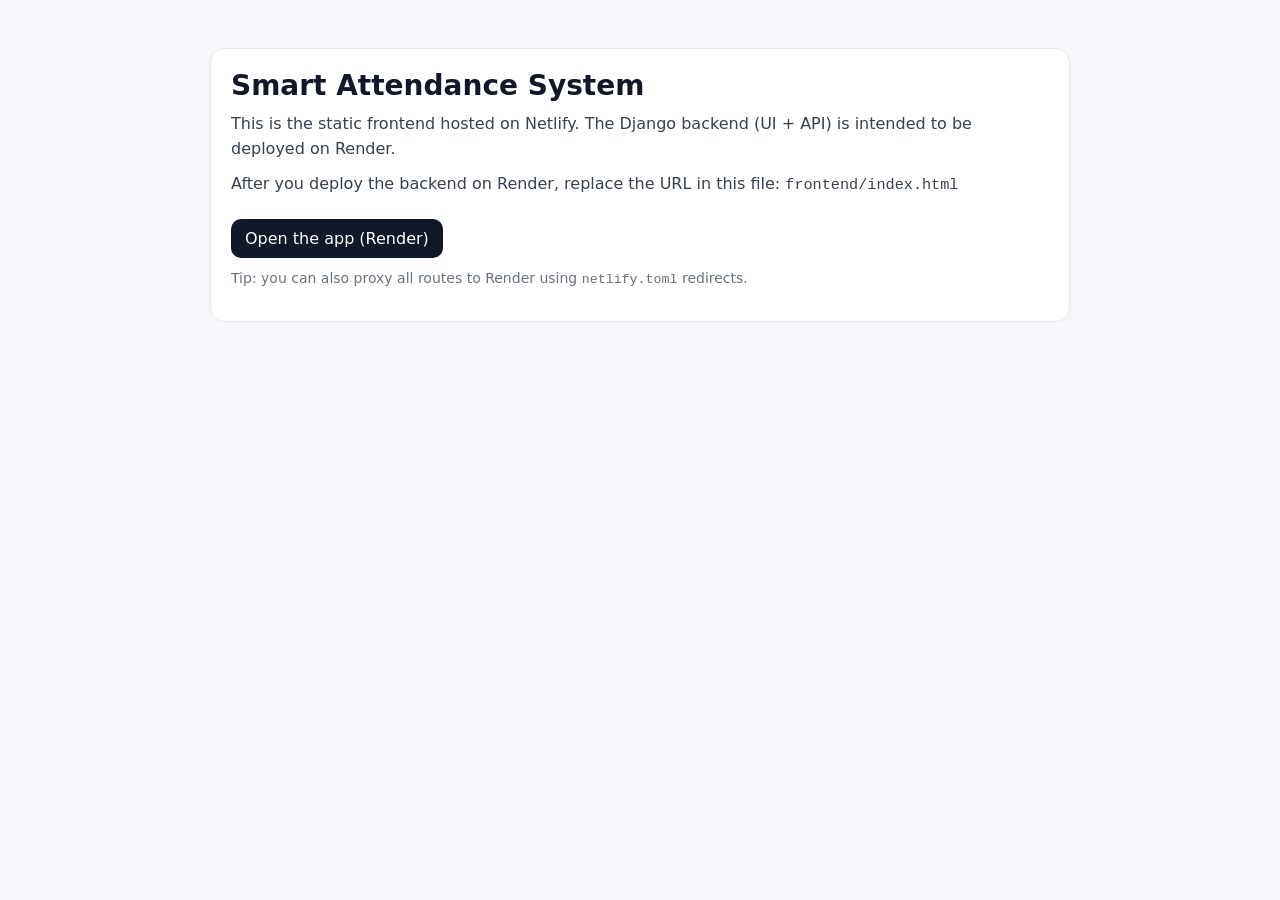
<file: frontend/index.html>
<!doctype html>
<html lang="en">
  <head>
    <meta charset="UTF-8" />
    <meta name="viewport" content="width=device-width, initial-scale=1.0" />
    <title>Smart Attendance System</title>
    <style>
      :root { color-scheme: light; }
      body {
        margin: 0;
        font-family: system-ui, -apple-system, Segoe UI, Roboto, Arial, sans-serif;
        background: #f6f7fb;
        color: #111827;
      }
      .wrap {
        max-width: 860px;
        margin: 0 auto;
        padding: 48px 18px;
      }
      .card {
        background: #ffffff;
        border: 1px solid #e5e7eb;
        border-radius: 14px;
        padding: 20px;
      }
      h1 { margin: 0 0 8px; font-size: 28px; }
      p { margin: 10px 0; line-height: 1.55; color: #374151; }
      a.button {
        display: inline-block;
        margin-top: 12px;
        padding: 10px 14px;
        border-radius: 10px;
        background: #111827;
        color: #fff;
        text-decoration: none;
      }
      a.button:hover { opacity: 0.92; }
      code {
        font-family: ui-monospace, SFMono-Regular, Menlo, Monaco, Consolas, "Liberation Mono", "Courier New", monospace;
        font-size: 0.95em;
      }
      .muted { color: #6b7280; font-size: 14px; }
    </style>
  </head>
  <body>
    <div class="wrap">
      <div class="card">
        <h1>Smart Attendance System</h1>
        <p>
          This is the static frontend hosted on Netlify. The Django backend (UI + API) is intended to be deployed on Render.
        </p>

        <p>
          After you deploy the backend on Render, replace the URL in this file:
          <code>frontend/index.html</code>
        </p>

        <a class="button" href="https://YOUR-RENDER-SERVICE.onrender.com" rel="noreferrer">Open the app (Render)</a>

        <p class="muted">
          Tip: you can also proxy all routes to Render using <code>netlify.toml</code> redirects.
        </p>
      </div>
    </div>
  </body>
</html>
</file>
